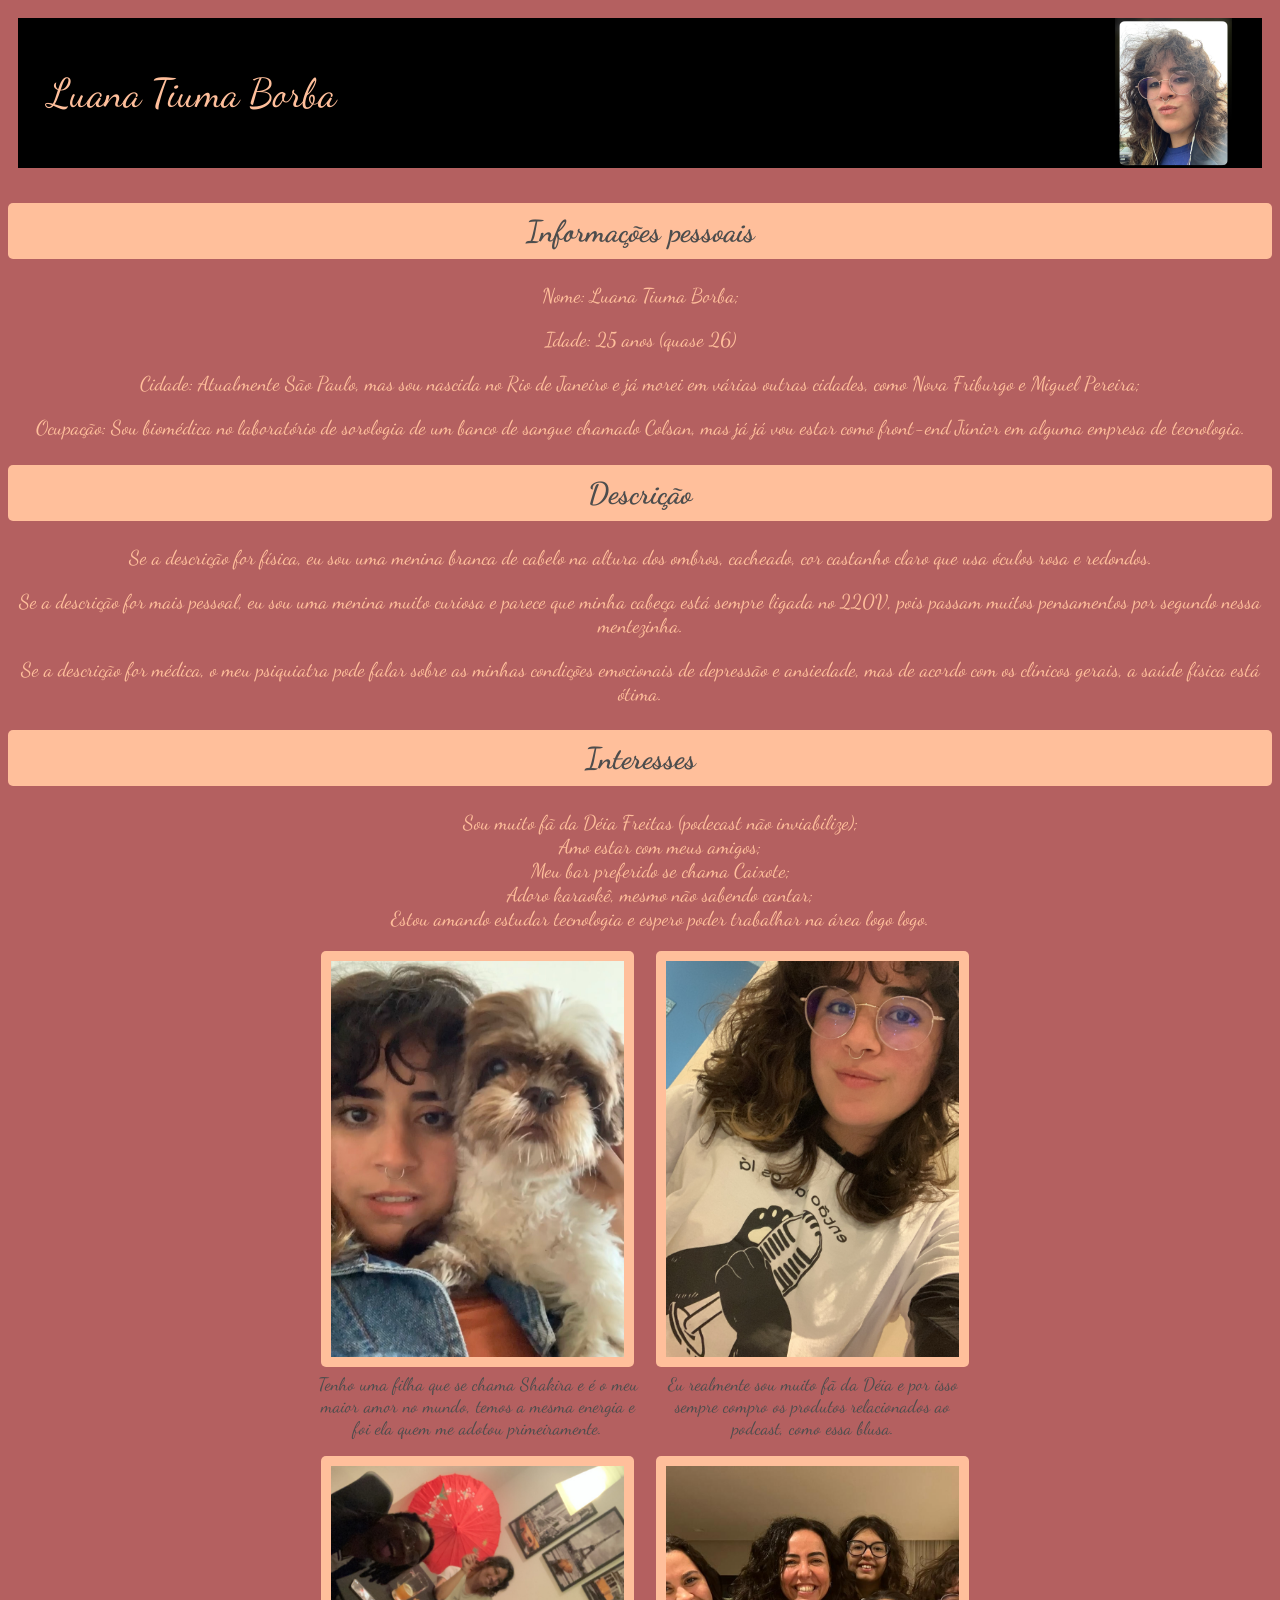
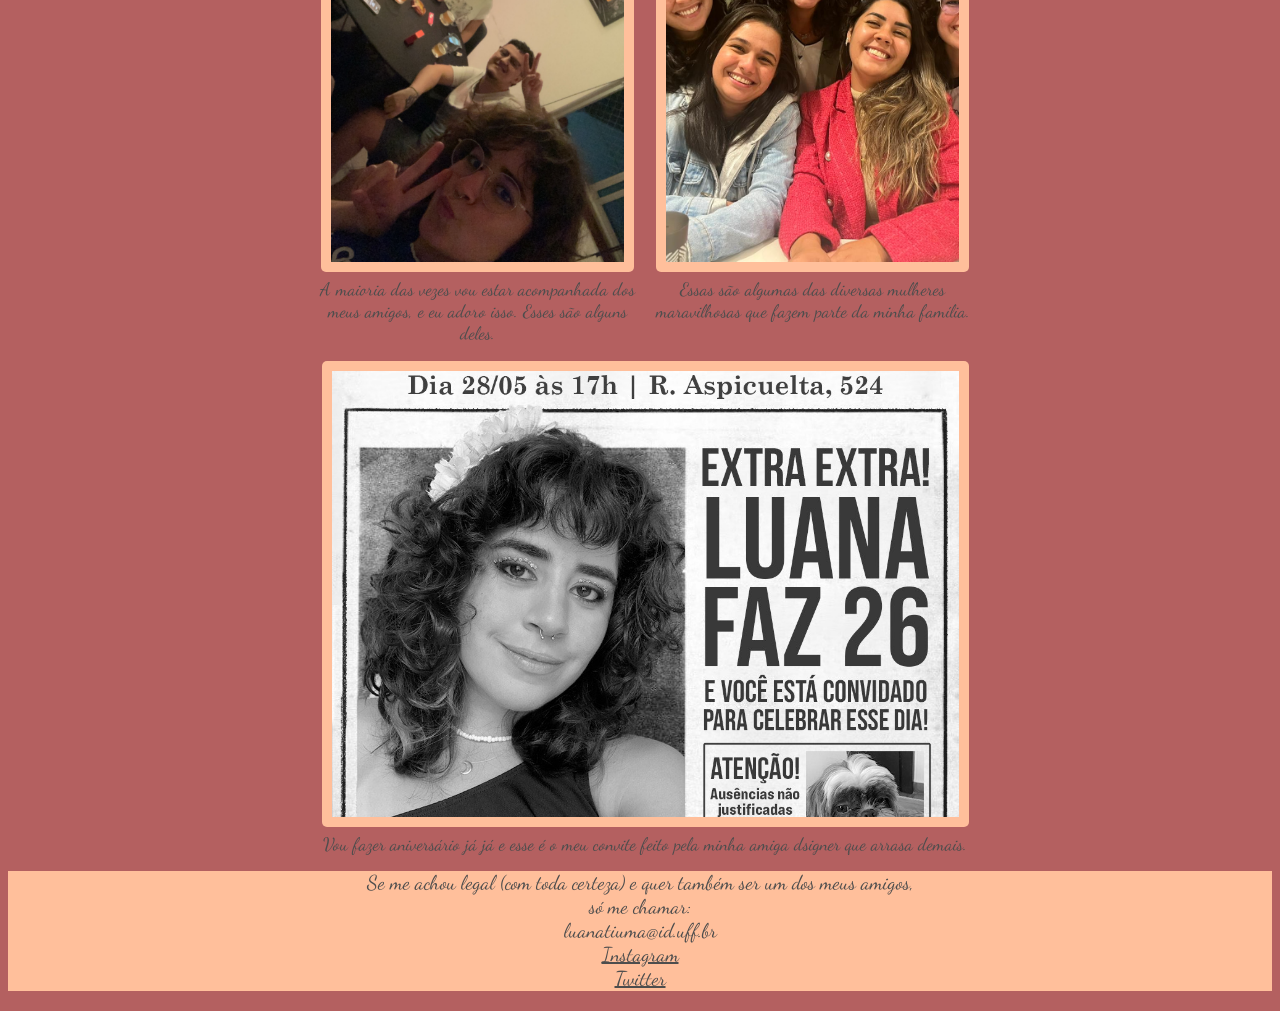
<file: index.html>
<!DOCTYPE html>
<html lang="pt-br">
<head>
    <meta charset="UTF-8">
    <meta http-equiv="X-UA-Compatible" content="IE=edge">
    <meta name="viewport" content="width=device-width, initial-scale=1.0">
    <link rel="stylesheet" href="./avaliacao.css">

    <title>Avaliação Front-End</title>
</head>
<body>
    <header class="menu">
        <P>Luana Tiuma Borba</P>
        <img src="./pictures/luana.jpeg" alt="Foto de uma menina branca com óculos e cabelo na altura dos ombros cacheado de cor castanho claro">
    </header>

    <main>
        <section>
            <h1>Informações pessoais</h1>
            <p>Nome: Luana Tiuma Borba;</p>
            <p>Idade: 25 anos (quase 26)</p>
            <p>Cidade: Atualmente São Paulo, mas sou nascida no Rio de Janeiro e já morei em várias outras cidades, como Nova Friburgo e Miguel Pereira;</p>
            <p>Ocupação: Sou biomédica no laboratório de sorologia de um banco de sangue chamado Colsan, mas já já vou estar como front-end Júnior em alguma empresa de tecnologia.</p>
        </section>
        <section>
            <h1>Descrição</h1>
            <p>Se a descrição for física, eu sou uma menina branca de cabelo na altura dos ombros, cacheado, cor castanho claro que usa óculos rosa e redondos.</p>
            <p>Se a descrição for mais pessoal, eu sou uma menina muito curiosa e parece que minha cabeça está sempre ligada no 220V, pois passam muitos pensamentos por segundo nessa mentezinha.</p>
            <p>Se a descrição for médica, o meu psiquiatra pode falar sobre as minhas condições emocionais de depressão e ansiedade, mas de acordo com os clínicos gerais, a saúde física está ótima.</p>
        </section>

        <section class="pessoal">
            <h1>Interesses</h1>
            <ul>
                <li>Sou muito fã da Déia Freitas (podecast não inviabilize);</li>
                <li>Amo estar com meus amigos;</li>
                <li>Meu bar preferido se chama Caixote;</li>
                <li>Adoro karaokê, mesmo não sabendo cantar;</li>
                <li>Estou amando estudar tecnologia e espero poder trabalhar na área logo logo.</li>
            </ul>
        </section>

        <section class="imgs">
            <div class="shakira"> 
                <img src="./pictures/shakira.jpeg">
                <figcaption>Tenho uma filha que se chama Shakira e é o meu maior amor no mundo, temos a mesma energia e foi ela quem me adotou primeiramente.</figcaption>
            </div>
            
            <div class="deia">
                <img src="./pictures/deia.jpeg">
                <figcaption>Eu realmente sou muito fã da Déia e por isso sempre compro os produtos relacionados ao podcast, como essa blusa.</figcaption>
            </div>

            <div class="friends">
                <img src="./pictures/migos.jpeg">
                <figcaption>A maioria das vezes vou estar acompanhada dos meus amigos, e eu adoro isso. Esses são alguns deles.</figcaption>
            </div>

            <div class="family">
                <img src="./pictures/familia.jpeg">
                <figcaption>Essas são algumas das diversas mulheres maravilhosas que fazem parte da  minha família.</figcaption>
            </div>

            <div class="invite">
                <img src="./pictures/convite.jpeg">
                <figcaption>Vou fazer aniversário já já e esse é o meu convite feito pela minha amiga dsigner que arrasa demais.</figcaption>
            </div>
        </section>
        <footer>
            <p>Se me achou legal (com toda certeza) e quer também ser um dos meus amigos, <br> só me chamar: 
                <br> luanatiuma@id.uff.br <br>
            <a href="https://instagram.com/lu_lua_analu_luaninha?igshid=OGQ5ZDc2ODk2ZA==">Instagram</a> <br>
            <a href="https://twitter.com/shakiranalua/">Twitter</a></p>
        </footer>
        
    </main>
    
</body>
</html>
</file>
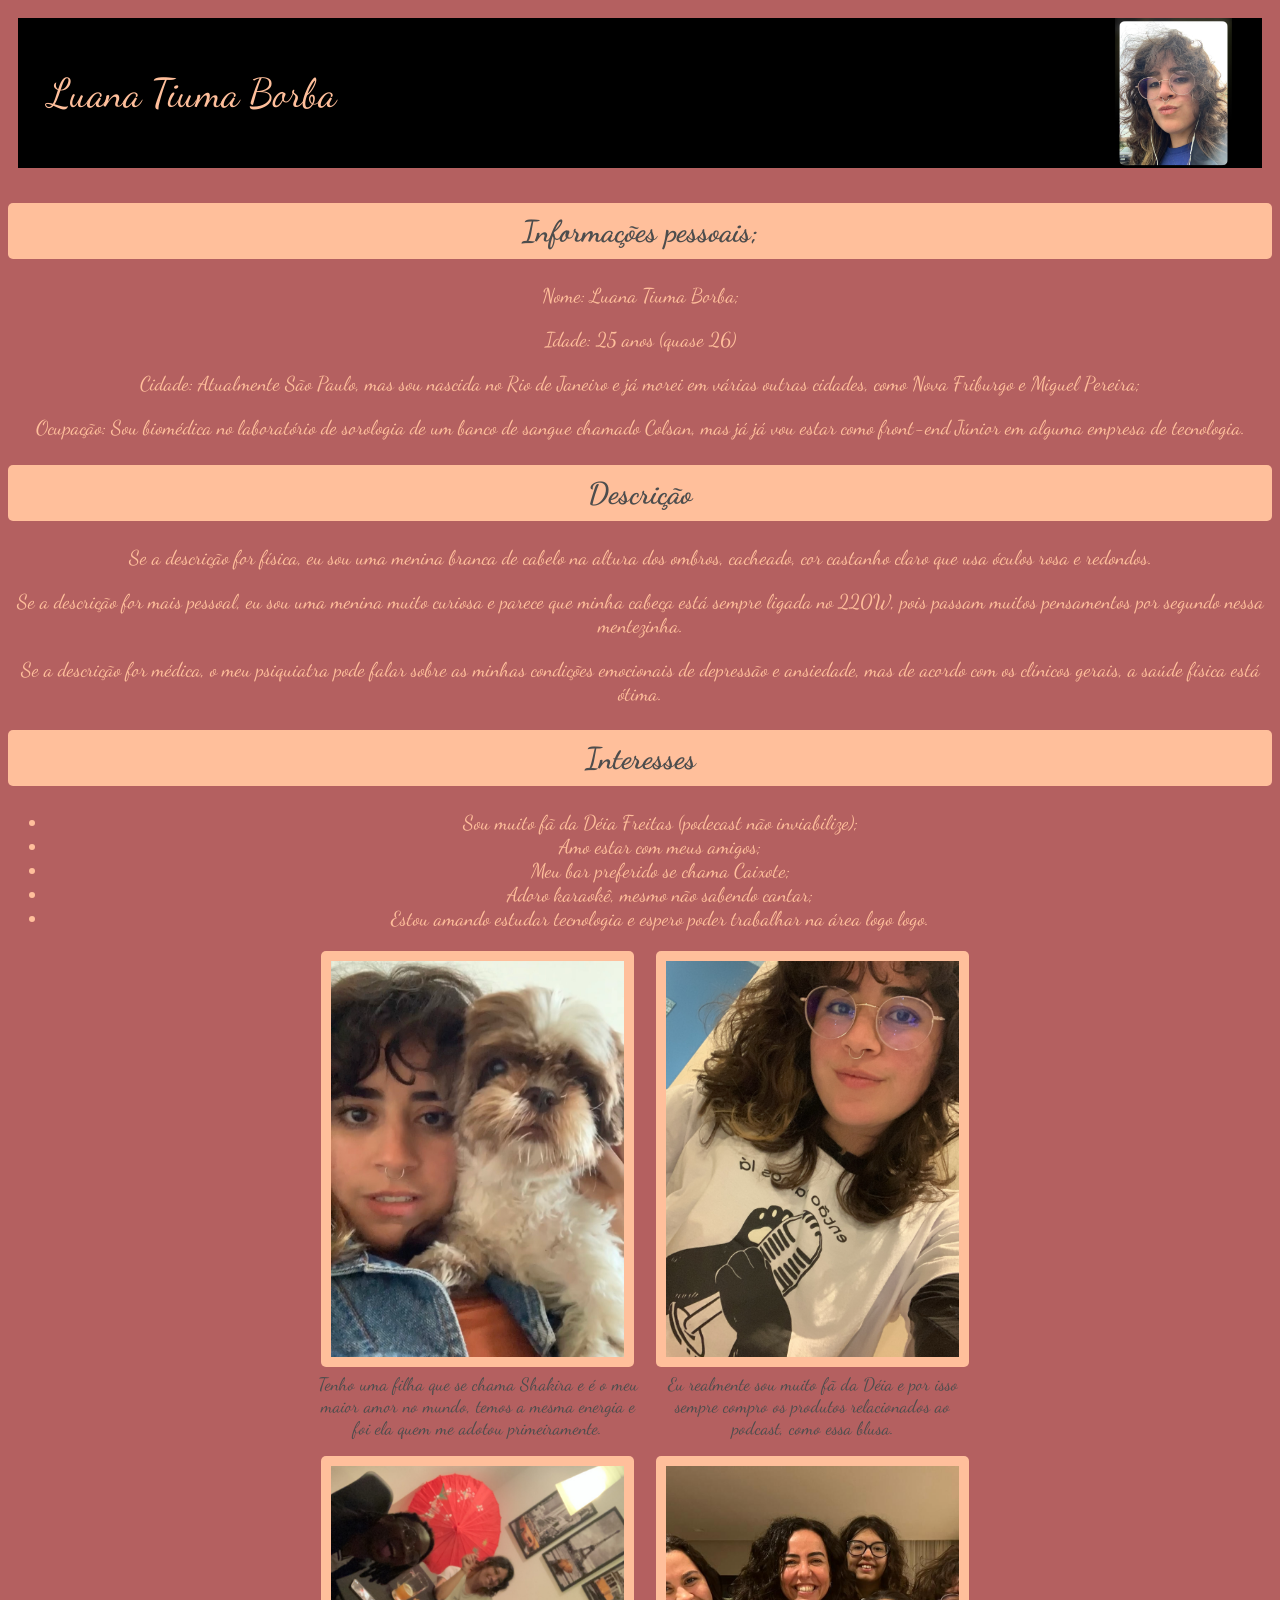
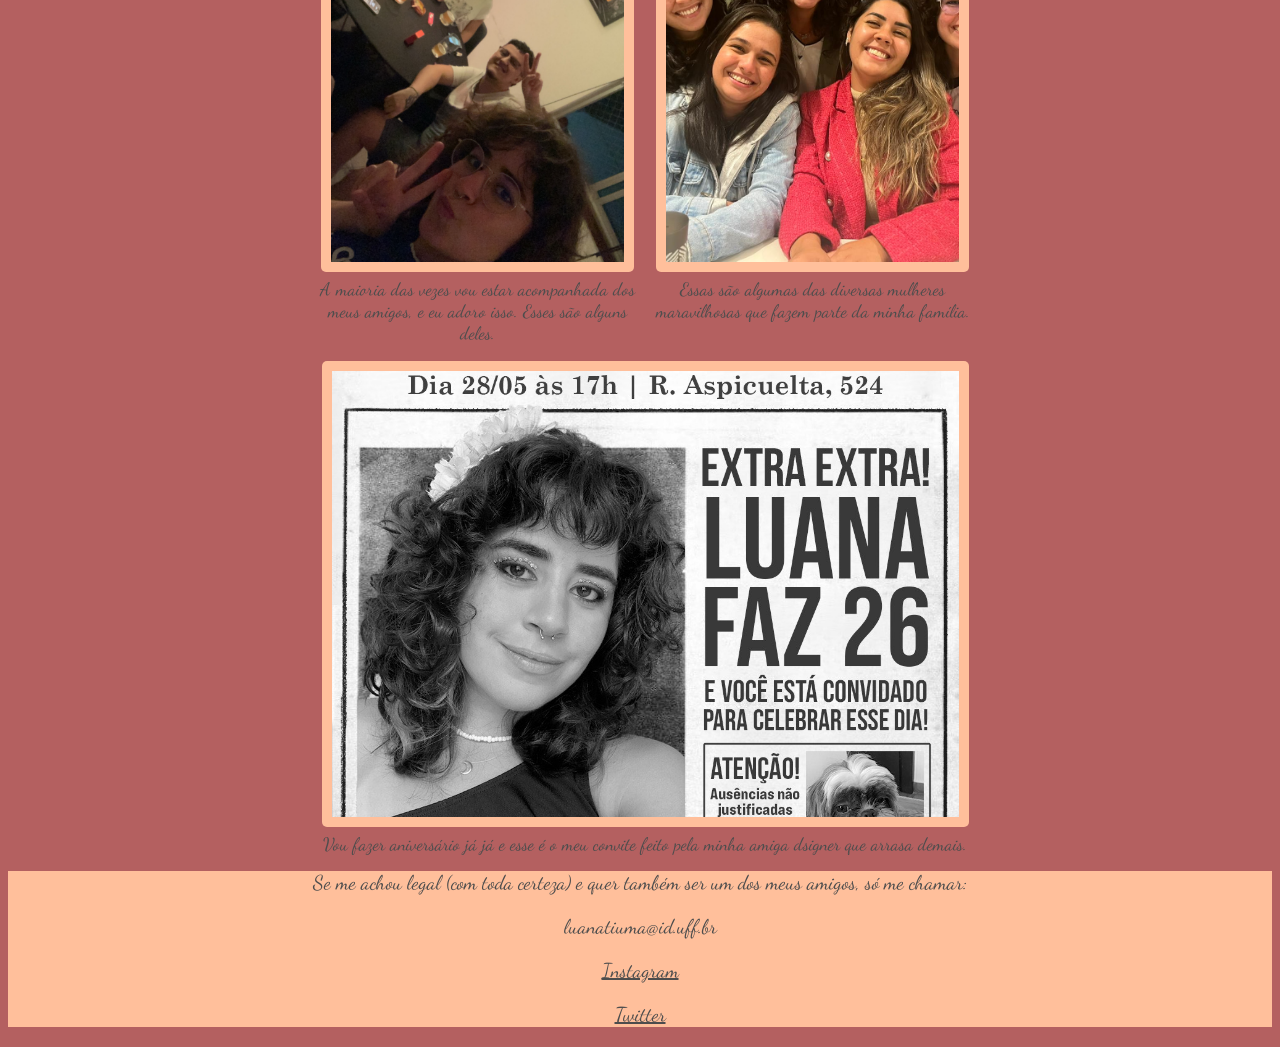
<file: avaliacao.html>
<!DOCTYPE html>
<html lang="pt-br">
<head>
    <meta charset="UTF-8">
    <meta http-equiv="X-UA-Compatible" content="IE=edge">
    <meta name="viewport" content="width=device-width, initial-scale=1.0">
    <link rel="stylesheet" href="./avaliacao.css">

    <title>Avaliação Front-End</title>
</head>
<body>
    <header class="menu">
        <P>Luana Tiuma Borba</P>
        <img src="./pictures/luana.jpeg" alt="Foto de uma menina branca com óculos e cabelo na altura dos ombros cacheado de cor castanho claro">
    </header>

    <main>
        <section class="pessoal">
            <h1>Informações pessoais;</h1>
            <p>Nome: Luana Tiuma Borba;</p>
            <p>Idade: 25 anos (quase 26)</p>
            <p>Cidade: Atualmente São Paulo, mas sou nascida no Rio de Janeiro e já morei em várias outras cidades, como Nova Friburgo e Miguel Pereira;</p>
            <p>Ocupação: Sou biomédica no laboratório de sorologia de um banco de sangue chamado Colsan, mas já já vou estar como front-end Júnior em alguma empresa de tecnologia.</p>
        </section>
        <section>
            <h1>Descrição</h1>
            <p>Se a descrição for física, eu sou uma menina branca de cabelo na altura dos ombros, cacheado, cor castanho claro que usa óculos rosa e redondos.</p>
            <p>Se a descrição for mais pessoal, eu sou uma menina muito curiosa e parece que minha cabeça está sempre ligada no 220W, pois passam muitos pensamentos por segundo nessa mentezinha.</p>
            <p>Se a descrição for médica, o meu psiquiatra pode falar sobre as minhas condições emocionais de depressão e ansiedade, mas de acordo com os clínicos gerais, a saúde física está ótima.</p>
        </section>

        <section>
            <h1>Interesses</h1>
            <ul>
                <li>Sou muito fã da Déia Freitas (podecast não inviabilize);</li>
                <li>Amo estar com meus amigos;</li>
                <li>Meu bar preferido se chama Caixote;</li>
                <li>Adoro karaokê, mesmo não sabendo cantar;</li>
                <li>Estou amando estudar tecnologia e espero poder trabalhar na área logo logo.</li>
            </ul>
        </section>

        <section class="imgs">
            <div class="shakira"> 
                <img src="./pictures/shakira.jpeg">
                <figcaption>Tenho uma filha que se chama Shakira e é o meu maior amor no mundo, temos a mesma energia e foi ela quem me adotou primeiramente.</figcaption>
            </div>
            
            <div class="deia">
                <img src="./pictures/deia.jpeg">
                <figcaption>Eu realmente sou muito fã da Déia e por isso sempre compro os produtos relacionados ao podcast, como essa blusa.</figcaption>
            </div>

            <div class="friends">
                <img src="./pictures/migos.jpeg">
                <figcaption>A maioria das vezes vou estar acompanhada dos meus amigos, e eu adoro isso. Esses são alguns deles.</figcaption>
            </div>

            <div class="family">
                <img src="./pictures/familia.jpeg">
                <figcaption>Essas são algumas das diversas mulheres maravilhosas que fazem parte da  minha família.</figcaption>
            </div>

            <div class="invite">
                <img src="./pictures/convite.jpeg">
                <figcaption>Vou fazer aniversário já já e esse é o meu convite feito pela minha amiga dsigner que arrasa demais.</figcaption>
            </div>
        </section>
        <footer>
            <p>Se me achou legal (com toda certeza) e quer também ser um dos meus amigos, só me chamar:</p>
            <p>luanatiuma@id.uff.br</p>
            <p><a href="https://instagram.com/lu_lua_analu_luaninha?igshid=OGQ5ZDc2ODk2ZA==">Instagram</a></p>
            <p><a href="https://twitter.com/shakiranalua/">Twitter</a></p>
        </footer>
        
    </main>
    
</body>
</html>
</file>
<file: avaliacao.css>
@import url('https://fonts.googleapis.com/css2?family=Dancing+Script:wght@400;700&display=swap');

:root {
    --backgroundMenu: black;
    --principalColor: #B46060;
    --letterColor:  #FFBF9B;
    --extraColor: #4D4D4D;
    --extraColor2: #FFF4E0;
    font-family: 'Dancing Script', sans-serif;
}

body {
    background-color: var(--principalColor);
    color: var(--letterColor);
    font-size: 20px;
    text-align: center;
}
main h1 {
    color: var(--extraColor);
    font-size: 30px;
    background-color: var(--letterColor);
    padding: 10px;
    border-radius: 5px;
    align-items: center;
}

/*Menu Inicial*/
.menu {
    display: flex;
    background-color: var(--backgroundMenu);
    justify-content: space-between;
    align-items: center;
    padding: 0px 30px 0px 30px;
    border: 10px solid var(--principalColor);
}
.menu > img {
    height: 150px;
    width: auto;
    object-fit: cover;
}
.menu > p {
    color: var(--letterColor);
    font-size: 40px;
}

/*Interesses*/
.pessoal li {
    list-style-type: none;
    text-decoration: none;
}

/*Imagens*/
.imgs {
    display: grid;
    height: 1500px;
    width: 650px;
    grid-template-columns: 50% 50%;
    grid-template-rows: 33% 33% 33%;
    margin: 20px auto;
    gap: 10px;
}
.shakira {
    grid-row: 1;
    grid-column: 1;
}
.shakira > img, .deia > img, .friends > img, .family > img {
    object-fit: cover;
    height: 80%;
    width: 90%;
    border-radius: 5px;
    padding: 10px;
    background-color: var(--letterColor);
}
.deia {
    grid-row: 1;
    grid-column: 2;   
}
.friends {
    grid-row: 2;
    grid-column: 1;
}
.family {
    grid-row: 2;
    grid-column: 2;
}
.invite {
    grid-row: 3;
    grid-column: 1/3;
}
.invite > img {
    object-fit: cover;
    height: 90%;
    width: 95%;
    border-radius: 5px;
    border-radius: 5px;
    padding: 10px;
    background-color: var(--letterColor);
}
.imgs figcaption {
    font-size: 18px;
    color: var(--extraColor);
}

/*Rodapé*/
footer {
    background-color: var(--letterColor);
}
footer p {
    color: var(--extraColor);
}
footer a {
    list-style-type: none;
    color: var(--extraColor);
}
</file>
